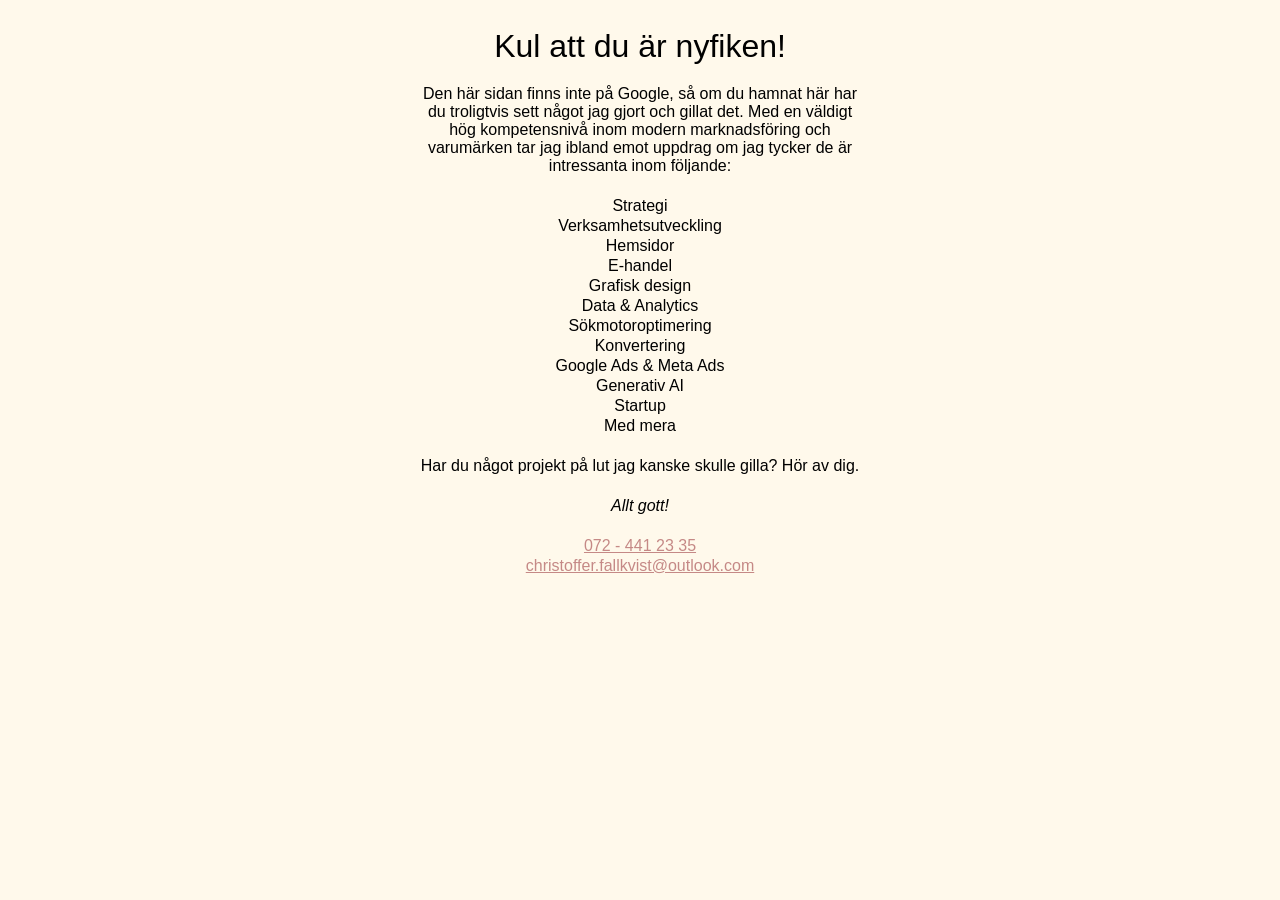
<file: index.html>
<!doctype html>
<html class="no-js" lang="">
    <head>
        <!-- Google Tag Manager -->
        <script>(function(w,d,s,l,i){w[l]=w[l]||[];w[l].push({'gtm.start':
        new Date().getTime(),event:'gtm.js'});var f=d.getElementsByTagName(s)[0],
        j=d.createElement(s),dl=l!='dataLayer'?'&l='+l:'';j.async=true;j.src=
        'https://www.googletagmanager.com/gtm.js?id='+i+dl;f.parentNode.insertBefore(j,f);
        })(window,document,'script','dataLayer','GTM-5L2639X3');</script>
        <!-- End Google Tag Manager -->
        <meta charset="utf-8">
        <meta name="viewport" content="width=device-width, initial-scale=1">
        <title>Fallkvist.se</title>
        <meta name="description" content="Denna sida ska inte indexeras på sökmotorer så om du ser denna är det prekärt.">
        <meta name="robots" content="noindex">
    </head>
    <body>
        <!-- Google Tag Manager (noscript) -->
        <noscript><iframe src="https://www.googletagmanager.com/ns.html?id=GTM-5L2639X3"
        height="0" width="0" style="display:none;visibility:hidden"></iframe></noscript>
        <!-- End Google Tag Manager (noscript) -->
        <main>
            <div class="content">
                <h1>Kul att du är nyfiken!</h1>
                <p>Den här sidan finns inte på Google, så om du hamnat här har du troligtvis sett något jag gjort och gillat det. Med en väldigt hög kompetensnivå inom modern marknadsföring och varumärken tar jag ibland emot uppdrag om jag tycker de är intressanta inom följande:</p>
                <br>
                <p>Strategi</p>
                <p>Verksamhetsutveckling</p>
                <p>Hemsidor</p>
                <p>E-handel</p>
                <p>Grafisk design</p>
                <p>Data & Analytics</p>
                <p>Sökmotoroptimering</p>
                <p>Konvertering</p>
                <p>Google Ads & Meta Ads</p>
                <p>Generativ AI</p>
                <p>Startup</p>
                <p>Med mera</p>
                <br>
                <p>Har du något projekt på lut jag kanske skulle gilla? Hör av dig.</p>
                <br>
                <p><i>Allt gott!</i></p>
                <br>
                <a href="tel:072 441 23 35"><p>072 - 441 23 35</p></a>
                <a href="mailto:christoffer.fallkvist@outlook.com"><p>christoffer.fallkvist@outlook.com</p></a>
            </div>
        </main>
    </body>
</html>
<style>
    /* common */
    html {
        font-size: 16px;
    }
    body {
        font-size: 1rem;
        font-family: Roboto, sans-serif;
        font-weight: 300;
        background-color: #fff9eb;
    }
    /* text elements */
    h1 {
        margin: 0;
        margin-bottom: 20px;
        font-weight: 300;
    }
    /* misc */
    main {
        display: flex;
        align-items: center;
        justify-content: center;
        text-align: center;
    }
    .content {
        padding: 20px;
        max-width: 450px;
    }
    .content p {
        margin: 2px;
    }
    a {
        color: #c58986;
    }
</style>
</file>
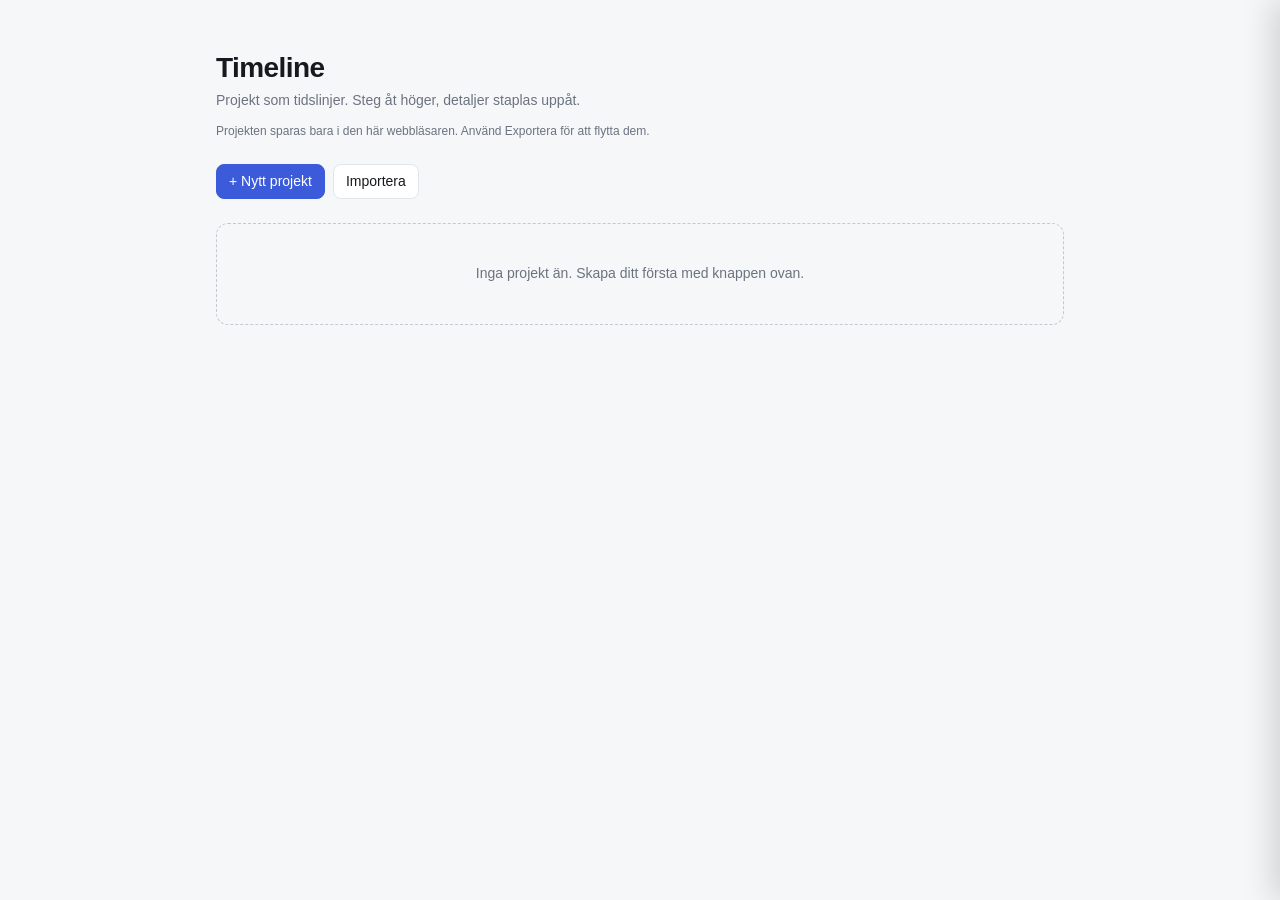
<file: timeline/index.html>
<!doctype html>
<html lang="sv">
<head>
<meta charset="utf-8">
<meta name="viewport" content="width=device-width, initial-scale=1, viewport-fit=cover">
<meta name="robots" content="noindex, nofollow">
<title>Timeline</title>
<link rel="stylesheet" href="timeline.css?v=3">
</head>
<body>

<section id="home" class="hidden">
  <h1>Timeline</h1>
  <p class="sub">Projekt som tidslinjer. Steg åt höger, detaljer staplas uppåt.</p>
  <p class="store-note" id="storeNote"></p>
  <div class="home-actions">
    <button class="btn primary" id="newProject">+ Nytt projekt</button>
    <button class="btn" id="importBtn">Importera</button>
    <input type="file" id="importFile" accept="application/json,.json" class="hidden">
  </div>
  <div id="plist" class="plist"></div>
</section>

<section id="board" class="hidden">
  <div id="printHead"><h1></h1><p></p></div>
  <div id="viewport"><div id="world"><svg id="lines"></svg><div id="nodes"></div></div></div>
  <div id="topbar">
    <button class="btn" id="backBtn" title="Alla projekt">&larr;<span class="lbl"> Projekt</span></button>
    <button id="ptitle" title="Redigera projekt"><strong></strong><span></span></button>
    <div id="summary"></div>
    <div class="spacer"></div>
    <span id="saveState" aria-live="polite"></span>
    <select id="personSel" title="Visa bara en persons steg"></select>
    <button class="btn icon" id="undoBtn" title="Ångra (Ctrl/⌘ + Z)" disabled><svg viewBox="0 0 20 20" width="16" height="16" fill="none" stroke="currentColor" stroke-width="1.8" stroke-linecap="round" stroke-linejoin="round"><path d="M7 4L3 8l4 4"/><path d="M3 8h9a5 5 0 0 1 0 10H9"/></svg></button>
    <button class="btn icon" id="redoBtn" title="Gör om (Ctrl/⌘ + Shift + Z)" disabled><svg viewBox="0 0 20 20" width="16" height="16" fill="none" stroke="currentColor" stroke-width="1.8" stroke-linecap="round" stroke-linejoin="round"><path d="M13 4l4 4-4 4"/><path d="M17 8H8a5 5 0 0 0 0 10h3"/></svg></button>
    <button class="btn" id="printBtn" title="Skriv ut eller spara som PDF">PDF</button>
    <button class="btn" id="exportBtn" title="Ladda ner som JSON">Exportera</button>
  </div>
  <div id="ruler"><div id="rulerTrack"></div></div>
  <div id="zoombar">
    <button id="zoomOut" title="Zooma ut">&minus;</button>
    <button id="zoomFit" title="Visa allt">&#9634;</button>
    <button id="zoomIn" title="Zooma in">+</button>
  </div>
  <div id="hint">Dra ett kort för att flytta det. Dra i bakgrunden för att panorera, Ctrl/⌘ + scroll för att zooma.</div>
</section>

<div id="scrim" class="hidden"></div>
<aside id="drawer" aria-hidden="true">
  <header><h2 id="dTitle">Steg</h2><button class="btn ghost" id="dClose" title="Stäng">&times;</button></header>
  <form id="dForm" autocomplete="off">
    <div class="ctx" id="dCtx"></div>
    <label>Namn på steget<input type="text" id="fTitle" required maxlength="140" placeholder="t.ex. Ta fram designförslag"></label>
    <label>Vem gör det?<input type="text" id="fWho" list="whoList" placeholder="Namn, separera flera med komma"></label>
    <datalist id="whoList"></datalist>
    <label>Datum<input type="date" id="fDate"></label>
    <label>Beskrivning<textarea id="fNote" placeholder="Detaljer, länkar, anteckningar"></textarea></label>
    <div class="ctx warnbox hidden" id="dWarn"></div>
    <fieldset class="seg" id="typeRow"><legend>Typ</legend>
      <div class="seg-opts">
        <label><input type="radio" name="fType" value="step"><span>Steg</span></label>
        <label><input type="radio" name="fType" value="milestone"><span>Milstolpe</span></label>
        <label id="goalOpt"><input type="radio" name="fType" value="goal"><span>🏆 Mål</span></label>
      </div>
    </fieldset>
    <fieldset class="seg"><legend>Status</legend>
      <div class="seg-opts">
        <label><input type="radio" name="fStatus" value="todo"><span>Ej påbörjad</span></label>
        <label><input type="radio" name="fStatus" value="doing"><span>Pågår</span></label>
        <label><input type="radio" name="fStatus" value="done"><span>Klar</span></label>
      </div>
    </fieldset>
    <label class="toggle crit-toggle"><input type="checkbox" id="fCrit"> ⚠ Kritiskt</label>
    <div class="form-actions">
      <button type="button" class="btn danger" id="dDelete">Ta bort</button>
      <span class="grow"></span>
      <button type="button" class="btn" id="dCancel">Avbryt</button>
      <button type="submit" class="btn primary" id="dSave">Spara</button>
    </div>
  </form>
</aside>

<div id="loading">Laddar projekt…</div>
<div id="fatal" class="hidden"><div class="box"><h2 id="fatalTitle">Något gick fel</h2><p id="fatalText"></p><button class="btn primary" id="fatalRetry">Försök igen</button></div></div>
<div id="dialog" class="overlay hidden"><div class="box"><p id="dlgText"></p><div class="form-actions"><span class="grow"></span><button class="btn" id="dlgNo">Avbryt</button><button class="btn primary" id="dlgYes">OK</button></div></div></div>
<div id="toast" class="hidden"></div>

<div id="modal" class="overlay hidden">
  <div class="box">
    <h2 id="mTitle">Nytt projekt</h2>
    <form id="mForm" autocomplete="off">
      <label>Projektnamn<input type="text" id="mName" required maxlength="100"></label>
      <label>Kort beskrivning (valfri)<textarea id="mDesc" maxlength="400" style="min-height:70px"></textarea></label>
      <div class="form-actions">
        <button type="button" class="btn danger" id="mDelete">Ta bort projekt</button>
        <button type="button" class="btn" id="mDup">Duplicera</button>
        <span class="grow"></span>
        <button type="button" class="btn" id="mCancel">Avbryt</button>
        <button type="submit" class="btn primary" id="mSave">Skapa</button>
      </div>
    </form>
  </div>
</div>

<script src="timeline.js?v=3"></script>
</body>
</html>
</file>
<file: timeline/timeline.css>
:root{
  --bg:#f6f7f9; --dots:#d9dde3; --panel:#ffffff; --text:#16191d; --muted:#6b7380;
  --line:#c3c9d2; --border:#e2e6eb; --accent:#3b5bdb; --accent-soft:#e7ecff;
  --done:#2f9e44; --done-soft:#e6f6ea; --danger:#e03131;
  --crit:#f5b700; --crit-soft:#fff6d1; --crit-ring:rgba(245,183,0,.25); --crit-text:#9a6b00;
  --gold:#d4a72c; --gold-bg:linear-gradient(135deg,#fff8dc 0%,#ffe9a8 100%); --gold-ring:rgba(212,167,44,.28); --gold-text:#8a6a00;
  --silver:#9aa3ae; --silver-bg:linear-gradient(135deg,#ffffff 0%,#e3e7ec 100%); --silver-ring:rgba(140,150,165,.3); --silver-text:#58616d; --orange:#e8590c; --shadow:0 1px 2px rgba(16,24,40,.06),0 4px 14px rgba(16,24,40,.06);
}
:root[data-theme="dark"]{
  --bg:#111317; --dots:#252a31; --panel:#1a1d23; --text:#e9ecf1; --muted:#8b93a1;
  --line:#3a414c; --border:#2b3038; --accent:#7b93ff; --accent-soft:#232b4a;
  --done:#51cf66; --done-soft:#1a2e20; --danger:#ff6b6b;
  --crit:#fcc419; --crit-soft:#3a3214; --crit-ring:rgba(252,196,25,.22); --crit-text:#ffd43b;
  --gold:#e3b341; --gold-bg:linear-gradient(135deg,#3b3115 0%,#4a3b12 100%); --gold-ring:rgba(227,179,65,.22); --gold-text:#f2cc60;
  --silver:#aab3bf; --silver-bg:linear-gradient(135deg,#2c3139 0%,#3c434d 100%); --silver-ring:rgba(170,179,191,.2); --silver-text:#d5dbe2; --orange:#ff922b; --shadow:0 1px 2px rgba(0,0,0,.3),0 6px 18px rgba(0,0,0,.25);
}
@media (prefers-color-scheme:dark){
  :root:not([data-theme="light"]){
    --bg:#111317; --dots:#252a31; --panel:#1a1d23; --text:#e9ecf1; --muted:#8b93a1;
    --line:#3a414c; --border:#2b3038; --accent:#7b93ff; --accent-soft:#232b4a;
    --done:#51cf66; --done-soft:#1a2e20; --danger:#ff6b6b;
    --crit:#fcc419; --crit-soft:#3a3214; --crit-ring:rgba(252,196,25,.22); --crit-text:#ffd43b;
  --gold:#e3b341; --gold-bg:linear-gradient(135deg,#3b3115 0%,#4a3b12 100%); --gold-ring:rgba(227,179,65,.22); --gold-text:#f2cc60;
  --silver:#aab3bf; --silver-bg:linear-gradient(135deg,#2c3139 0%,#3c434d 100%); --silver-ring:rgba(170,179,191,.2); --silver-text:#d5dbe2; --orange:#ff922b; --shadow:0 1px 2px rgba(0,0,0,.3),0 6px 18px rgba(0,0,0,.25);
  }
}
#saveState{font-size:12px;color:var(--muted);padding:0 4px;white-space:nowrap}
#saveState.error{color:var(--danger);font-weight:600}
.store-note{font-size:12px;color:var(--muted);margin:-16px 0 24px}
.overlay{position:fixed;inset:0;z-index:30;display:grid;place-items:center;padding:16px;background:rgba(10,12,16,.35)}
.overlay .box{background:var(--panel);border-radius:14px;width:min(440px,100%);padding:22px;box-shadow:0 20px 60px rgba(0,0,0,.25)}
#dialog{z-index:40}
#dlgText{margin:0 0 18px;font-size:15px;white-space:pre-line}
#toast{position:fixed;left:50%;bottom:84px;transform:translateX(-50%);z-index:50;background:var(--text);color:var(--bg);padding:10px 16px;border-radius:10px;font-size:13px;max-width:min(520px,calc(100vw - 32px));box-shadow:var(--shadow)}
#loading,#fatal{position:fixed;inset:0;display:grid;place-items:center;text-align:center;padding:24px;color:var(--muted)}
#fatal .box{max-width:460px}
#fatal h2{color:var(--text);font-size:18px;margin:0 0 8px}
#fatal p{margin:0 0 16px;white-space:pre-line}
*{box-sizing:border-box}
html,body{margin:0;height:100%}
body{background:var(--bg);color:var(--text);font:14px/1.4 -apple-system,BlinkMacSystemFont,"Segoe UI",Roboto,Helvetica,Arial,sans-serif;-webkit-font-smoothing:antialiased}
button{font:inherit;color:inherit;cursor:pointer}
input,textarea{font:inherit;color:var(--text)}
.btn{border:1px solid var(--border);background:var(--panel);border-radius:8px;padding:7px 12px;display:inline-flex;align-items:center;gap:6px}
.btn:hover{border-color:var(--line)}
.btn.primary{background:var(--accent);border-color:var(--accent);color:#fff}
.btn.danger{color:var(--danger)}
.btn.ghost{border-color:transparent;background:transparent}
.hidden{display:none!important}

/* Home */
#home{max-width:880px;margin:0 auto;padding:48px 16px 80px}
#home h1{font-size:28px;margin:0 0 4px;letter-spacing:-.02em}
#home .sub{color:var(--muted);margin:0 0 28px}
.home-actions{display:flex;gap:8px;flex-wrap:wrap;margin-bottom:24px}
.plist{display:grid;grid-template-columns:repeat(auto-fill,minmax(250px,1fr));gap:12px}
.pcard{background:var(--panel);border:1px solid var(--border);border-radius:12px;padding:16px;text-align:left;box-shadow:var(--shadow);display:flex;flex-direction:column;gap:6px;min-height:120px}
.pcard:hover{border-color:var(--accent)}
.pcard h3{margin:0;font-size:16px}
.pcard p{margin:0;color:var(--muted);font-size:13px;display:-webkit-box;-webkit-line-clamp:2;-webkit-box-orient:vertical;overflow:hidden}
.pcard .meta{margin-top:auto;color:var(--muted);font-size:12px;display:flex;gap:10px}
.progress{height:4px;border-radius:2px;background:var(--border);overflow:hidden}
.progress i{display:block;height:100%;background:var(--done)}
.empty-home{border:1px dashed var(--line);border-radius:12px;padding:40px;text-align:center;color:var(--muted)}

/* Board */
#board{position:fixed;inset:0}
#topbar{position:absolute;top:0;left:0;right:0;z-index:5;display:flex;flex-wrap:wrap;align-items:center;gap:10px;padding:12px 16px;background:linear-gradient(var(--bg) 60%,transparent);pointer-events:none}
#topbar>*{pointer-events:auto}
#ptitle{border:none;background:none;text-align:left;padding:4px 8px;border-radius:8px;min-width:0}
#ptitle:hover{background:var(--panel)}
#ptitle strong{display:block;font-size:17px;white-space:nowrap;overflow:hidden;text-overflow:ellipsis}
#ptitle span{display:block;color:var(--muted);font-size:12px;white-space:nowrap;overflow:hidden;text-overflow:ellipsis;max-width:50vw}
#topbar .spacer{flex:1}
#zoombar{position:absolute;right:16px;bottom:16px;z-index:5;display:flex;gap:4px;background:var(--panel);border:1px solid var(--border);border-radius:10px;padding:4px;box-shadow:var(--shadow)}
#zoombar button{border:none;background:none;width:32px;height:32px;border-radius:6px;font-size:16px}
#zoombar button:hover{background:var(--bg)}
#hint{position:absolute;left:16px;bottom:16px;z-index:5;color:var(--muted);font-size:12px}
#viewport{position:absolute;inset:0;overflow:hidden;cursor:grab;touch-action:none;background-image:radial-gradient(var(--dots) 1px,transparent 1px);background-size:22px 22px}
#viewport.dragging{cursor:grabbing}
#world{position:absolute;left:0;top:0;transform-origin:0 0}
#lines{position:absolute;left:0;top:0;width:1px;height:1px;overflow:visible}
#lines line{stroke:var(--line);stroke-width:2}
#lines line.dash{stroke-dasharray:5 5}
#lines line.done{stroke:var(--done)}
#lines line.today{stroke:var(--danger);stroke-width:1.5;stroke-dasharray:3 6;opacity:.5}

.card{position:absolute;background:var(--panel);border:1.5px solid var(--border);border-radius:12px;padding:10px 12px;box-shadow:var(--shadow);text-align:left;display:flex;flex-direction:column;gap:4px;overflow:hidden;transition:border-color .15s}
.card:hover{border-color:var(--accent)}
.card.draggable{cursor:grab;touch-action:none}
.card.dragging{z-index:20;cursor:grabbing;pointer-events:none;transition:none;box-shadow:0 14px 34px rgba(16,24,40,.22);opacity:.95}
.card.drop-target{border-color:var(--accent)!important;box-shadow:0 0 0 4px var(--accent-soft),var(--shadow)!important}
.drop-ind{position:absolute;z-index:15;background:var(--accent);border-radius:4px;pointer-events:none;box-shadow:0 0 0 4px var(--accent-soft)}
#viewport.dnd{cursor:grabbing}
.card{flex-direction:row;gap:10px}
#ruler{position:absolute;left:0;right:0;bottom:0;height:64px;z-index:4;background:var(--panel);border-top:1px solid var(--border);overflow:hidden;box-shadow:0 -4px 16px rgba(16,24,40,.05)}
#ruler::before{content:"";position:absolute;left:0;right:0;top:0;height:2px;background:var(--border)}
#rulerTrack{position:absolute;inset:0}
.rmark{position:absolute;top:0;transform:translateX(-50%);display:flex;flex-direction:column;align-items:center;border:none;background:none;padding:0 6px;color:var(--text);line-height:1.1;white-space:nowrap}
.rmark::before{content:"";width:2px;height:10px;background:var(--line);margin-bottom:6px}
.rmark .rd{font-size:14px;font-weight:800;letter-spacing:-.01em}
.rmark .rw{font-size:10px;color:var(--muted);font-weight:600;text-transform:uppercase;letter-spacing:.04em;margin-top:2px}
.rmark.none .rd{color:var(--muted);font-weight:500;font-style:italic;font-size:12px}
.rmark.done::before{background:var(--done)} .rmark.done .rd{color:var(--done)}
.rmark.late::before{background:var(--danger)} .rmark.late .rd{color:var(--danger)}
.rmark.crit::before{background:var(--crit)}
.rmark.goal::before{background:var(--gold)} .rmark.goal .rd{color:var(--gold-text)}
.rmark:hover .rd{text-decoration:underline}
.rtoday{position:absolute;top:0;height:16px;width:0;border-left:2px solid var(--danger);pointer-events:none;z-index:1}
.rtoday span{position:absolute;top:1px;left:3px;font-size:9px;font-weight:800;color:#fff;background:var(--danger);text-transform:uppercase;letter-spacing:.05em;padding:2px 5px;border-radius:4px;line-height:1}
#ruler.compact .rw{display:none}
#zoombar{bottom:80px!important} #hint{bottom:80px!important}
.cbody{flex:1;min-width:0;display:flex;flex-direction:column;gap:3px}
.meta{font-size:11px;color:var(--muted);display:flex;align-items:baseline;gap:6px;white-space:nowrap;overflow:hidden;min-height:18px}
.meta .dt{font-size:14px;font-weight:800;color:var(--text);letter-spacing:-.01em}
.card.detail .meta .dt{font-size:13px}
.card.late .meta .dt{color:var(--danger)}
.meta .warn{font-size:13px}
.meta .goal-tag{align-self:center}
.meta .late-tag{color:var(--danger);font-weight:700}
.meta .nodate{font-style:italic}
.card.start .meta,.card.start .meta .dt{color:#fff}
.card .title{font-weight:600;line-height:1.25;display:-webkit-box;-webkit-line-clamp:2;-webkit-box-orient:vertical;overflow:hidden;word-break:break-word}
.card .who{display:flex;gap:4px;flex-wrap:nowrap;overflow:hidden;margin-top:auto}
.chip{font-size:11px;padding:1px 7px 1px 2px;border-radius:999px;background:var(--bg);display:inline-flex;align-items:center;gap:4px;white-space:nowrap}
.chip b{width:16px;height:16px;border-radius:50%;color:#fff;font-size:9px;display:inline-grid;place-items:center;font-weight:700}
.card.detail{padding:8px 10px 8px 8px;border-radius:10px;gap:8px}
.card.detail .title{font-weight:600;font-size:13px;-webkit-line-clamp:1}
.card.start{background:var(--accent);border-color:var(--accent);color:#fff}
.card.start .chip{background:rgba(255,255,255,.18)}
.card.done{border-color:var(--done);box-shadow:0 0 0 1px var(--done),var(--shadow);padding-right:34px}
.done-badge{position:absolute;top:8px;right:8px;width:20px;height:20px;border-radius:50%;background:var(--done);color:#fff;display:grid;place-items:center}
.done-badge svg{width:12px;height:12px}
.card.detail .done-badge{top:7px;right:7px;width:18px;height:18px}
.card.crit{border-color:var(--crit);background:var(--crit-soft);box-shadow:0 0 0 3px var(--crit-ring),var(--shadow)}
.card.start.crit{background:var(--crit-soft);color:var(--text)}
.card.start.crit .meta,.card.start.crit .meta .dt{color:var(--text)}
.warn{color:var(--crit-text);font-weight:700;display:inline-flex;align-items:center;gap:3px}
.crit-toggle input{accent-color:var(--crit)}
.card.goal{border-color:var(--gold);background:var(--gold-bg);box-shadow:0 0 0 3px var(--gold-ring),0 6px 22px var(--gold-ring)}
.card.goal::after{content:"";position:absolute;right:-14px;bottom:-18px;width:84px;height:84px;opacity:.13;pointer-events:none;background:var(--gold-text);
  -webkit-mask:var(--trophy) center/contain no-repeat;mask:var(--trophy) center/contain no-repeat}
.card.goal .meta{color:var(--gold-text)}
.card.goal::before,.card.milestone::before{content:"";position:absolute;inset:0;pointer-events:none;
  background:linear-gradient(110deg,transparent 30%,rgba(255,255,255,.75) 48%,rgba(255,255,255,.2) 54%,transparent 70%);
  background-size:250% 100%;background-position:150% 0;animation:shimmer 3.6s ease-in-out infinite}
:root[data-theme="dark"] .card.goal::before,:root[data-theme="dark"] .card.milestone::before{opacity:.35}
@media (prefers-color-scheme:dark){:root:not([data-theme="light"]) .card.goal::before,:root:not([data-theme="light"]) .card.milestone::before{opacity:.35}}
@keyframes shimmer{0%,55%{background-position:150% 0}100%{background-position:-60% 0}}
.spark{position:absolute;pointer-events:none;color:#fff;width:10px;height:10px;opacity:0;animation:twinkle 2.4s ease-in-out infinite;
  filter:drop-shadow(0 0 1.5px var(--gold)) drop-shadow(0 0 4px var(--gold))}
.spark svg{width:100%;height:100%;display:block}
@keyframes twinkle{0%,100%{opacity:0;transform:scale(.3) rotate(0)}50%{opacity:1;transform:scale(1) rotate(45deg)}}
@media (prefers-reduced-motion:reduce){.card.goal::before,.card.milestone::before,.doing-badge i,.spark{animation:none}.spark{opacity:.8}}
.goal-tag{color:var(--gold-text);font-weight:700;display:inline-flex;align-items:center;gap:4px}
.goal-tag svg{width:15px;height:15px;display:block}
.goal-toggle input{accent-color:var(--gold)}
:root{--trophy:url("data:image/svg+xml,%3Csvg xmlns='http://www.w3.org/2000/svg' viewBox='0 0 24 24'%3E%3Cpath d='M7 2h10v2h3.5v3.5A4.5 4.5 0 0 1 16.3 12a5 5 0 0 1-3.3 2.8V17h3v2.5H8V17h3v-2.2A5 5 0 0 1 7.7 12 4.5 4.5 0 0 1 3.5 7.5V4H7V2zm0 4H5.5v1.5A2.5 2.5 0 0 0 7 9.8V6zm10 0v3.8a2.5 2.5 0 0 0 1.5-2.3V6H17z'/%3E%3Crect x='6.5' y='20.5' width='11' height='2' rx='1'/%3E%3C/svg%3E")}
.check{width:14px;height:14px;border-radius:50%;background:var(--done);color:#fff;display:inline-grid;place-items:center;font-size:9px;font-weight:700}

.plus{position:absolute;border-radius:50%;border:1.5px dashed var(--line);background:var(--panel);color:var(--muted);display:grid;place-items:center;padding:0;line-height:1;transition:all .15s}
.plus:hover{border-style:solid;border-color:var(--accent);color:var(--accent);transform:scale(1.12)}
.plus.big{border-style:solid;border-width:2px;border-color:var(--accent);color:var(--accent);font-size:26px;box-shadow:var(--shadow)}
.plus.big:hover{background:var(--accent);color:#fff}
.plus.small{font-size:15px;opacity:.55}
.plus.small:hover{opacity:1}
.plus.inline{font-size:13px;opacity:0;border-style:solid}
.seg-hit:hover .plus.inline,.plus.inline:hover,.plus.inline:focus-visible{opacity:1}
@media (hover:none){.plus.inline{opacity:.7}.plus.small{opacity:.8}}
.seg-hit{position:absolute;height:30px}
.start-label{position:absolute;color:var(--muted);font-size:13px;text-align:center;width:200px;pointer-events:none}

/* Drawer + modal */
#scrim{position:fixed;inset:0;background:rgba(10,12,16,.35);z-index:20}
#drawer{position:fixed;top:0;right:0;bottom:0;width:min(400px,100vw);background:var(--panel);z-index:21;box-shadow:-8px 0 30px rgba(0,0,0,.15);display:flex;flex-direction:column;transform:translateX(100%);transition:transform .2s ease}
#drawer.open{transform:none}
#drawer header{padding:18px 20px 6px;display:flex;align-items:center;gap:8px}
#drawer header h2{font-size:17px;margin:0;flex:1}
#drawer form{padding:8px 20px 20px;display:flex;flex-direction:column;gap:14px;overflow:auto;flex:1}
label{display:flex;flex-direction:column;gap:5px;font-size:12px;color:var(--muted);font-weight:600}
input[type=text],input[type=date],input[type=time],textarea{border:1px solid var(--border);background:var(--bg);border-radius:8px;padding:9px 10px;font-size:14px;font-weight:400;width:100%}
input:focus,textarea:focus{outline:2px solid var(--accent);outline-offset:-1px;border-color:transparent}
textarea{resize:vertical;min-height:90px}
.row{display:flex;gap:10px}.row>*{flex:1}
.toggle{flex-direction:row;align-items:center;gap:8px;font-size:14px;color:var(--text);font-weight:500}
.toggle input{width:18px;height:18px;accent-color:var(--done)}
.form-actions{display:flex;gap:8px;margin-top:auto;padding-top:8px}
.form-actions .grow{flex:1}
.ctx{font-size:12px;color:var(--muted);background:var(--bg);border-radius:8px;padding:8px 10px}
#modal h2{margin:0 0 14px;font-size:18px}
#modal form{display:flex;flex-direction:column;gap:14px}
@media (max-width:600px){#hint{display:none}#topbar .lbl{display:none}}

/* ---------- round 2: status, milestone, warnings, filter, summary, stacks, print ---------- */
.btn.icon{padding:7px 9px}
.btn:disabled{opacity:.35;cursor:default}
#summary{display:flex;gap:6px;flex-wrap:wrap;min-width:0;align-items:center}
.sum{font-size:12px;padding:3px 9px;border-radius:999px;background:var(--panel);border:1px solid var(--border);white-space:nowrap;color:var(--muted);font-weight:600}
.sum.all{color:var(--done);border-color:var(--done)}
.sum.bad{color:var(--danger);border-color:var(--danger)}
.sum.doing{color:var(--accent);border-color:var(--accent)}
.sum.next{color:var(--text);font-weight:500;max-width:280px;overflow:hidden;text-overflow:ellipsis}
#personSel{border:1px solid var(--border);background:var(--panel);border-radius:8px;padding:7px 8px;font:inherit;color:var(--text);max-width:170px}
#personSel.active{border-color:var(--accent);color:var(--accent);font-weight:600;box-shadow:0 0 0 3px var(--accent-soft)}
@media (max-width:1000px){#summary .next{display:none}}
@media (max-width:760px){#summary .next{display:none}#printBtn,#exportBtn{display:none}#summary{order:10;width:100%;padding-left:4px}}
@media (max-width:420px){#summary{display:none}}

/* Pågår */
.card.doing{border-color:var(--accent);box-shadow:0 0 0 1px var(--accent),var(--shadow);padding-right:34px}
.doing-badge{position:absolute;top:8px;right:8px;width:20px;height:20px;border-radius:50%;background:var(--accent-soft);display:grid;place-items:center}
.doing-badge i{width:8px;height:8px;border-radius:50%;background:var(--accent);animation:pulse 1.8s ease-out infinite}
.card.detail .doing-badge{top:7px;right:7px;width:18px;height:18px}
@keyframes pulse{0%{box-shadow:0 0 0 0 var(--accent)}70%{box-shadow:0 0 0 7px transparent}100%{box-shadow:0 0 0 0 transparent}}

/* Milstolpe (silver) */
.card.milestone{border-color:var(--silver);background:var(--silver-bg);box-shadow:0 0 0 3px var(--silver-ring),0 6px 18px var(--silver-ring)}
.card.milestone::after{content:"";position:absolute;right:-6px;bottom:-8px;width:56px;height:56px;opacity:.16;pointer-events:none;background:var(--silver-text);
  -webkit-mask:var(--trophy) center/contain no-repeat;mask:var(--trophy) center/contain no-repeat}
.card.milestone .meta{color:var(--silver-text)}
.card.milestone .spark{filter:drop-shadow(0 0 1px #6f7986) drop-shadow(0 0 3px #8e98a5)}
.ms-tag{color:var(--silver-text);display:inline-flex;align-self:center}
.ms-tag svg{width:12px;height:12px;display:block}
.card.done.milestone,.card.done.goal{padding-right:34px}

/* date order warning */
.dt-warn{text-decoration:underline dotted var(--orange);text-underline-offset:3px;text-decoration-thickness:2px}
.dwarn{width:15px;height:15px;border-radius:50%;background:var(--orange);color:#fff;font-size:10px;font-weight:800;display:inline-grid;place-items:center;align-self:center;flex:none}
.warnbox{background:rgba(232,89,12,.12);color:var(--orange);font-weight:600}

/* ruler states */
.rmark.ms::before{background:var(--silver)} .rmark.ms .rd{color:var(--silver-text)}
.rmark.doing::before{background:var(--accent)} .rmark.doing .rd{color:var(--accent)}
.rmark.rwarn::before{background:var(--orange)}

/* person filter */
.card.faded,.stack-pill.faded{opacity:.22;filter:grayscale(.7)}
.card .chip{cursor:pointer}
.card .chip:hover{box-shadow:0 0 0 1px var(--line)}
.card .chip.on{box-shadow:0 0 0 2px var(--accent)}

/* collapsible detail stacks */
.stack-pill{position:absolute;border:1.5px dashed var(--line);background:var(--panel);border-radius:999px;font-size:12px;font-weight:600;color:var(--muted);padding:0 10px;white-space:nowrap;overflow:hidden;text-overflow:ellipsis}
.stack-pill:hover{border-style:solid;border-color:var(--accent);color:var(--accent)}
.stack-pill.late{border-color:var(--danger);color:var(--danger)}
.stack-pill.crit{border-color:var(--crit);color:var(--crit-text)}
.stack-toggle{position:absolute;height:22px;padding:0 9px;border-radius:999px;border:1px solid var(--border);background:var(--panel);font-size:11px;color:var(--muted);white-space:nowrap;opacity:.8}
.stack-toggle:hover{opacity:1;border-color:var(--accent);color:var(--accent)}

/* drawer: segmented choices */
fieldset.seg{border:none;padding:0;margin:0;min-width:0}
fieldset.seg legend{font-size:12px;color:var(--muted);font-weight:600;padding:0;margin-bottom:5px}
.seg-opts{display:flex;border:1px solid var(--border);border-radius:8px;overflow:hidden;background:var(--bg)}
.seg-opts label{flex:1;display:block;color:var(--text);font-weight:500;font-size:13px;position:relative}
.seg-opts label.hidden{display:none}
.seg-opts label+label{border-left:1px solid var(--border)}
.seg-opts input{position:absolute;opacity:0;pointer-events:none}
.seg-opts span{display:block;text-align:center;padding:8px 6px;cursor:pointer;white-space:nowrap}
.seg-opts input:focus-visible+span{outline:2px solid var(--accent);outline-offset:-2px}
.seg-opts input:checked+span{background:var(--accent);color:#fff;font-weight:600}
.seg-opts input[value=done]:checked+span{background:var(--done)}
.seg-opts input[value=milestone]:checked+span{background:var(--silver)}
.seg-opts input[value=goal]:checked+span{background:var(--gold)}
.seg-opts input[value=todo]:checked+span,.seg-opts input[value=step]:checked+span{background:var(--text);color:var(--bg)}

/* print / PDF */
#printHead{display:none}
@page{size:A4 landscape;margin:12mm}
@media print{
  html,body{background:#fff!important;height:auto;overflow:visible}
  body{-webkit-print-color-adjust:exact;print-color-adjust:exact}
  #topbar,#zoombar,#hint,#drawer,#scrim,#toast,#home,#loading,.plus,.stack-toggle,.seg-hit{display:none!important}
  #board{position:relative;inset:auto;width:1000px}
  #printHead{display:block;margin:0 0 10px}
  #printHead h1{font-size:22px;margin:0 0 4px}
  #printHead p{margin:0;color:#6b7380;font-size:12px}
  #viewport{position:relative;inset:auto;width:1000px;height:500px;background:none;overflow:hidden}
  #ruler{position:relative;width:1000px;box-shadow:none;border-top:1px solid #e2e6eb}
  .spark,.card.goal::before,.card.milestone::before,.doing-badge i{animation:none!important}
  .spark{opacity:.9}
  .card{box-shadow:none!important}
}
</file>
